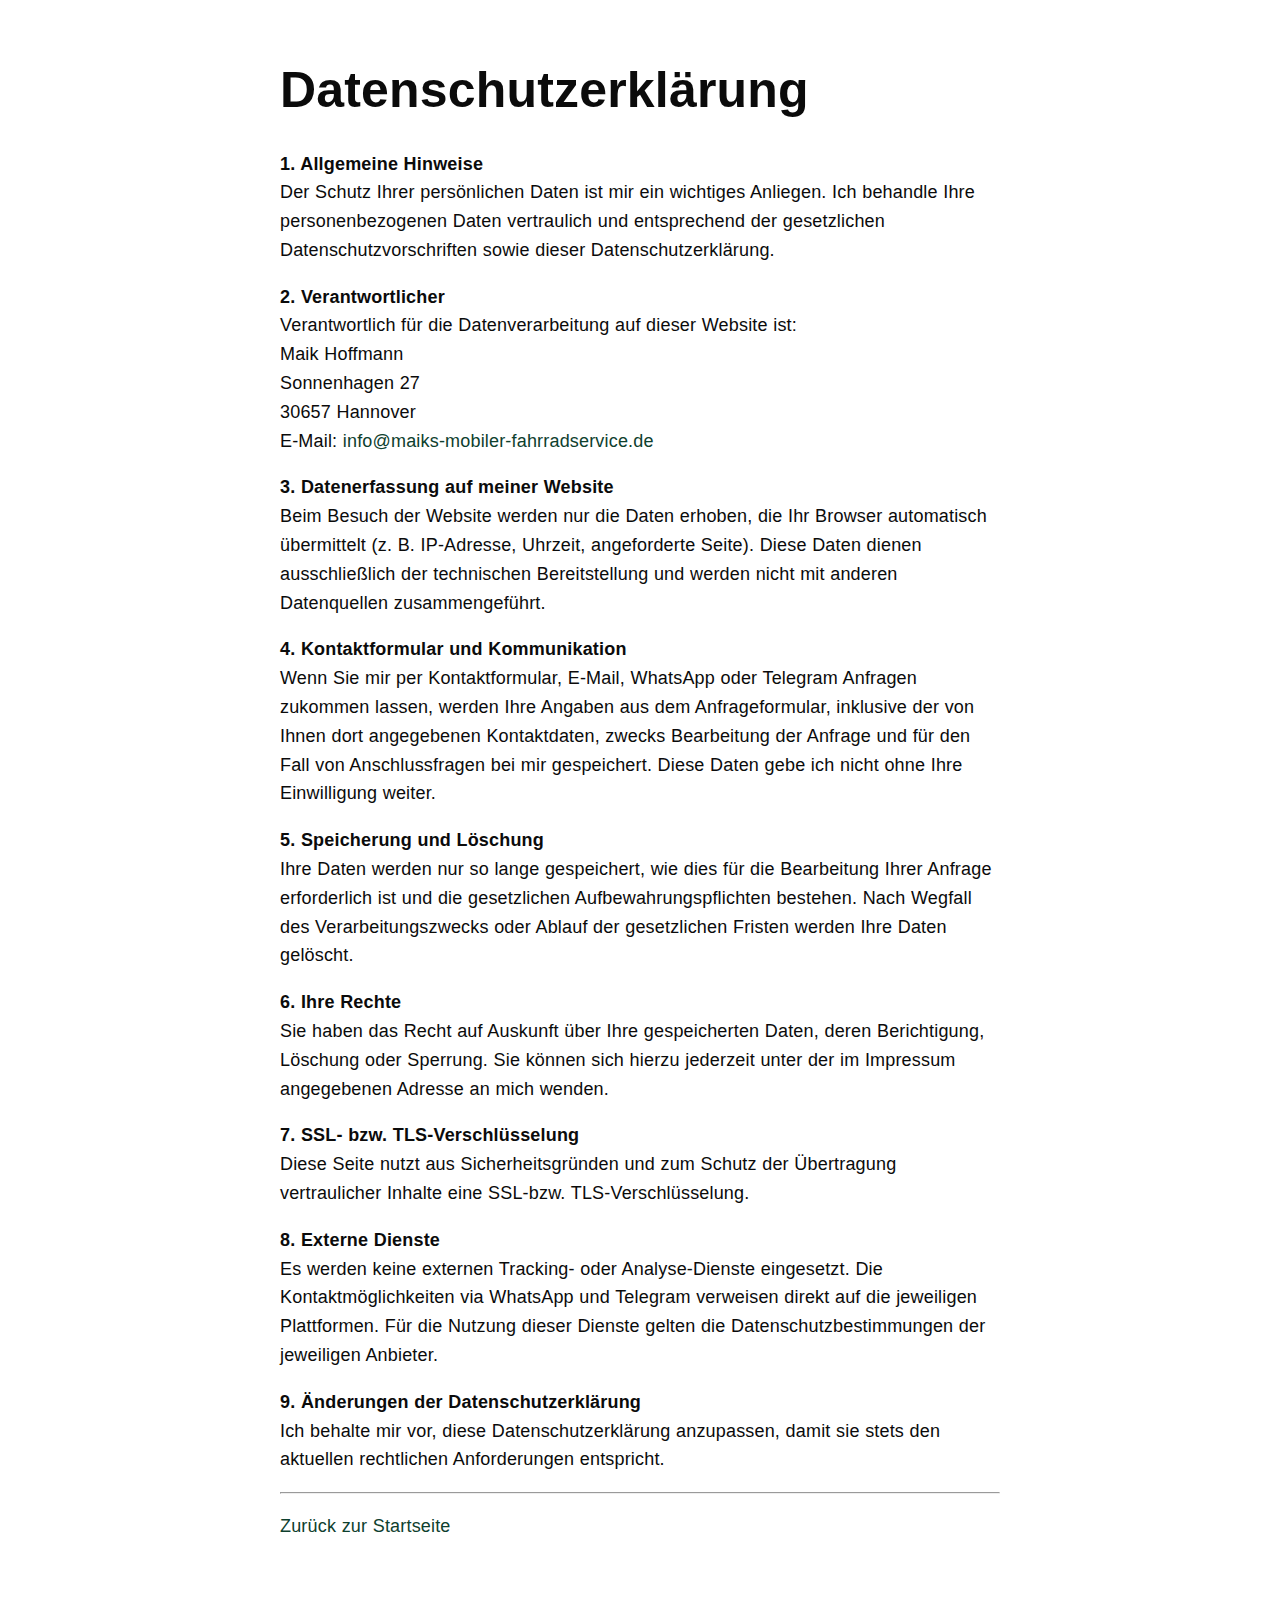
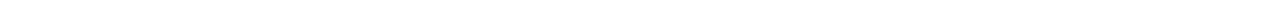
<file: datenschutz.html>
<!DOCTYPE html>
<html lang="de">
<head>
  <meta charset="UTF-8">
  <title>Datenschutz – Leinewerk</title>
  <meta name="viewport" content="width=device-width, initial-scale=1.0">
  <link rel="stylesheet" href="styles.css">
</head>
<body>
  <main class="section" style="max-width: 720px; margin: 0 auto;">
    <h1>Datenschutzerklärung</h1>
    <p>
      <strong>1. Allgemeine Hinweise</strong><br>
      Der Schutz Ihrer persönlichen Daten ist mir ein wichtiges Anliegen. Ich behandle Ihre personenbezogenen Daten vertraulich und entsprechend der gesetzlichen Datenschutzvorschriften sowie dieser Datenschutzerklärung.
    </p>
    <p>
      <strong>2. Verantwortlicher</strong><br>
      Verantwortlich für die Datenverarbeitung auf dieser Website ist:<br>
      Maik Hoffmann<br>
      Sonnenhagen 27<br>
      30657 Hannover<br>
      E-Mail: <a href="mailto:info@maiks-mobiler-fahrradservice.de">info@maiks-mobiler-fahrradservice.de</a>
    </p>
    <p>
      <strong>3. Datenerfassung auf meiner Website</strong><br>
      Beim Besuch der Website werden nur die Daten erhoben, die Ihr Browser automatisch übermittelt (z. B. IP-Adresse, Uhrzeit, angeforderte Seite). Diese Daten dienen ausschließlich der technischen Bereitstellung und werden nicht mit anderen Datenquellen zusammengeführt.
    </p>
    <p>
      <strong>4. Kontaktformular und Kommunikation</strong><br>
      Wenn Sie mir per Kontaktformular, E-Mail, WhatsApp oder Telegram Anfragen zukommen lassen, werden Ihre Angaben aus dem Anfrageformular, inklusive der von Ihnen dort angegebenen Kontaktdaten, zwecks Bearbeitung der Anfrage und für den Fall von Anschlussfragen bei mir gespeichert. Diese Daten gebe ich nicht ohne Ihre Einwilligung weiter.
    </p>
    <p>
      <strong>5. Speicherung und Löschung</strong><br>
      Ihre Daten werden nur so lange gespeichert, wie dies für die Bearbeitung Ihrer Anfrage erforderlich ist und die gesetzlichen Aufbewahrungspflichten bestehen. Nach Wegfall des Verarbeitungszwecks oder Ablauf der gesetzlichen Fristen werden Ihre Daten gelöscht.
    </p>
    <p>
      <strong>6. Ihre Rechte</strong><br>
      Sie haben das Recht auf Auskunft über Ihre gespeicherten Daten, deren Berichtigung, Löschung oder Sperrung. Sie können sich hierzu jederzeit unter der im Impressum angegebenen Adresse an mich wenden.
    </p>
    <p>
      <strong>7. SSL- bzw. TLS-Verschlüsselung</strong><br>
      Diese Seite nutzt aus Sicherheitsgründen und zum Schutz der Übertragung vertraulicher Inhalte eine SSL-bzw. TLS-Verschlüsselung.
    </p>
    <p>
      <strong>8. Externe Dienste</strong><br>
      Es werden keine externen Tracking- oder Analyse-Dienste eingesetzt. Die Kontaktmöglichkeiten via WhatsApp und Telegram verweisen direkt auf die jeweiligen Plattformen. Für die Nutzung dieser Dienste gelten die Datenschutzbestimmungen der jeweiligen Anbieter.
    </p>
    <p>
      <strong>9. Änderungen der Datenschutzerklärung</strong><br>
      Ich behalte mir vor, diese Datenschutzerklärung anzupassen, damit sie stets den aktuellen rechtlichen Anforderungen entspricht.
    </p>
    <hr>
    <p>
      <a href="index.html">Zurück zur Startseite</a>
    </p>
  </main>
</body>
</html>
</file>
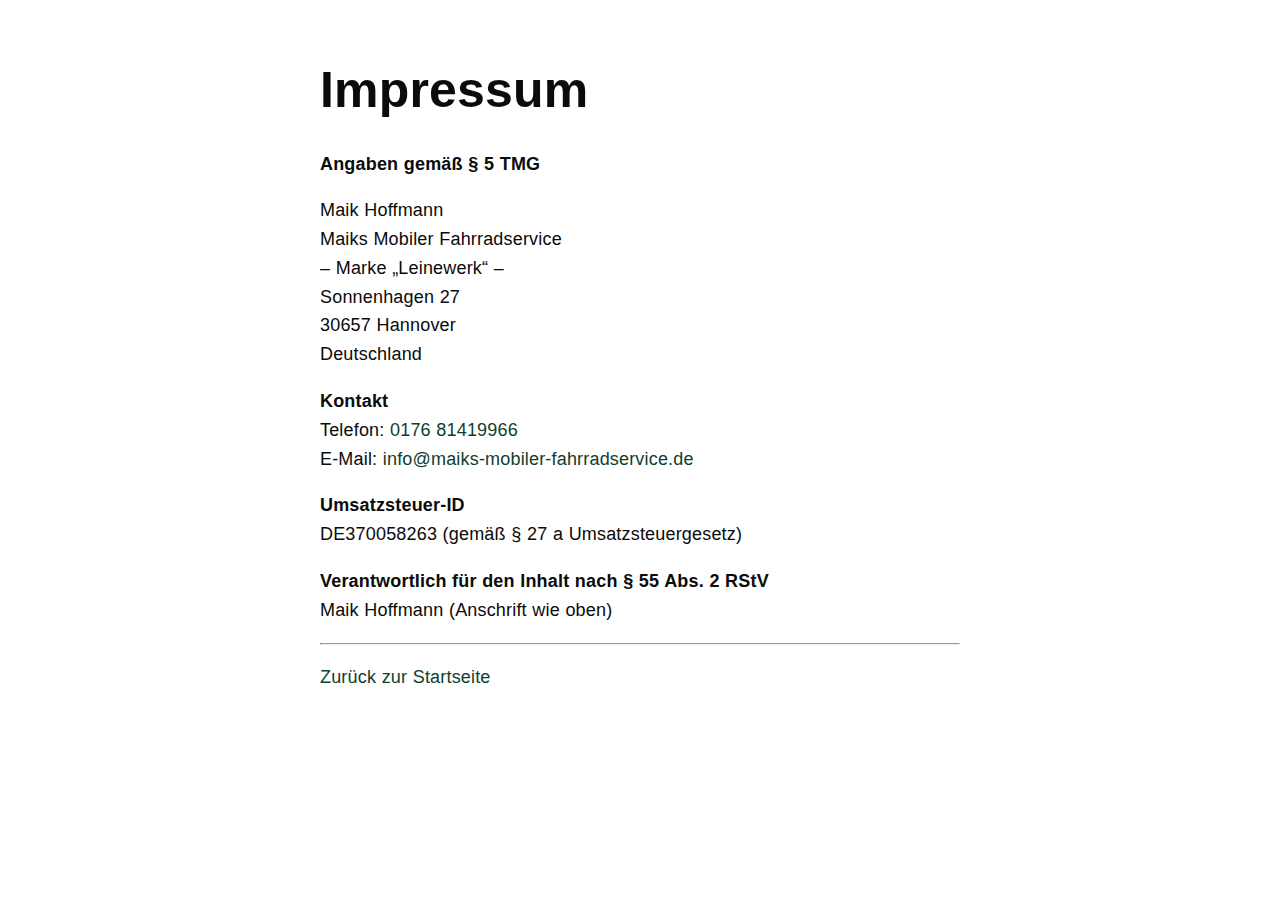
<file: impressum.html>
<!DOCTYPE html>
<html lang="de">
<head>
  <meta charset="UTF-8">
  <title>Impressum – Leinewerk</title>
  <meta name="viewport" content="width=device-width, initial-scale=1.0">
  <link rel="stylesheet" href="styles.css">
</head>
<body>
  <main class="section" style="max-width: 640px; margin: 0 auto;">
    <h1>Impressum</h1>
    <p><strong>Angaben gemäß § 5 TMG</strong></p>
    <p>
      Maik Hoffmann<br>
      Maiks Mobiler Fahrradservice<br>
      – Marke „Leinewerk“ –<br>
      Sonnenhagen 27<br>
      30657 Hannover<br>
      Deutschland
    </p>
    <p><strong>Kontakt</strong><br>
      Telefon: <a href="tel:+4917681419966">0176 81419966</a><br>
      E-Mail: <a href="mailto:info@maiks-mobiler-fahrradservice.de">info@maiks-mobiler-fahrradservice.de</a>
    </p>
    <p><strong>Umsatzsteuer-ID</strong><br>
      DE370058263 (gemäß § 27 a Umsatzsteuergesetz)
    </p>
    <p><strong>Verantwortlich für den Inhalt nach § 55 Abs. 2 RStV</strong><br>
      Maik Hoffmann (Anschrift wie oben)
    </p>
    <hr>
    <p>
      <a href="index.html">Zurück zur Startseite</a>
    </p>
  </main>
</body>
</html>
</file>
<file: styles.css>
:root {
  --color-primary: #0e402e;
  --color-accent: #d9c9a9;
  --color-text: #0b0b0b;
  --color-bg: #fff;
  --color-bg-alt: #f7f6f3;
  --color-gray-light: #f2f2f2;
  --color-gray: #eaeaea;
  --color-gray-dark: #cfcfcf;
  --shadow: 0 8px 32px rgba(14,64,46,0.08), 0 1px 8px rgba(0,0,0,0.04);
  --radius: 14px;
  --header-height: 76px;
  --max-width: 1120px;
}

html { scroll-behavior: smooth; background: var(--color-bg); }
body {
  margin: 0;
  font-family: Inter, Roboto, Arial, sans-serif;
  font-size: 18px;
  color: var(--color-text);
  background: var(--color-bg);
  line-height: 1.6;
  letter-spacing: 0.01em;
  word-spacing: 0.02em;
}
img, svg { display: block; max-width: 100%; height: auto; }
h1, h2, h3 { font-weight: 700; margin-top: 0; margin-bottom: 32px; }
h1 { font-size: 50px; line-height: 1.07; }
h2 { font-size: 32px; }
h3 { font-size: 22px; }
.section-title { font-size: 32px; margin-bottom: 16px; }
a { color: var(--color-primary); text-decoration: none; transition: color .2s; }
a:focus-visible { outline: 2px solid var(--color-primary); border-radius: 4px; }
.skip-link {
  position: absolute; left: -999px; top: 0; z-index: 999;
  background: var(--color-primary); color: #fff; padding: 8px 16px; font-size: 1rem; border-radius: 4px;
}
.skip-link:focus { left: 12px; }

.logo-ecke {
  position: fixed;
  top: 18px;
  left: 18px;
  z-index: 10001;
  padding: 0;
  margin: 0;
  border: none;
}
.logo-ecke-img {
  height: 62px;
  width: auto;
  border-radius: 9px;
  box-shadow: 0 2px 12px rgba(0,0,0,0.13);
  background: none;
  transition: transform .7s cubic-bezier(.25,.8,.25,1);
  will-change: transform;
}
.logo-ecke-img:hover {
  transform: perspective(400px) rotateY(30deg) scale(1.07);
  filter: drop-shadow(0 4px 16px #0e402e44);
}

.header {
  position: sticky; top: 0; width: 100%; background: transparent; height: var(--header-height); z-index: 100;
  transition: background .22s, box-shadow .22s; box-shadow: none;
}
.header.scrolled {
  background: var(--color-bg); box-shadow: 0 1.5px 0 0 rgba(0,0,0,0.06);
}
.nav {
  max-width: var(--max-width);
  margin: 0 auto;
  display: flex; align-items: center; justify-content: space-between;
  height: var(--header-height); padding: 0 4vw;
}
.nav-links {
  list-style: none; display: flex; gap: 32px; margin: 0; padding: 0;
}
.nav-link { position: relative; padding: 2px 0; font-size: 1rem; font-weight: 600; color: var(--color-text); }
.nav-link.active,
.nav-link:focus,
.nav-link:hover { color: var(--color-primary); }
.nav-link.active::after,
.nav-link:focus::after,
.nav-link:hover::after {
  content: ""; position: absolute; left: 0; right: 0; bottom: -3px; height: 2px;
  background: var(--color-primary); border-radius: 1px; transition: width .22s; width: 100%;
}
.nav-link::after {
  content: ""; position: absolute; left: 0; right: 0; bottom: -3px; height: 2px;
  background: var(--color-primary); border-radius: 1px; width: 0; transition: width .22s;
}

.btn {
  display: inline-block; font-size: 1rem; font-weight: 600; border-radius: var(--radius);
  padding: 12px 28px; border: none; cursor: pointer; transition: box-shadow .22s, transform .22s, background .22s;
  box-shadow: 0 2px 8px rgba(14,64,46,0.09); outline: none;
}
.btn-lg { font-size: 1.08rem; padding: 16px 38px; }
.btn-primary {
  background: var(--color-primary); color: #fff; box-shadow: var(--shadow); border: 2px solid var(--color-primary);
}
.btn-primary:hover,
.btn-primary:focus { background: #155a3b; box-shadow: 0 12px 44px #0e402e22; transform: translateY(-2px) scale(1.03); }
.btn-ghost {
  background: transparent; color: var(--color-primary); border: 2px solid var(--color-primary); box-shadow: none;
}
.btn-ghost:hover,
.btn-ghost:focus {
  background: var(--color-gray-light);
  box-shadow: 0 12px 30px #0e402e13;
  transform: translateY(-2px) scale(1.03);
}

.section, .section-alt {
  max-width: var(--max-width); margin: 0 auto; padding: 64px 16px;
}
.section-alt {
  background: var(--color-bg-alt); border-radius: var(--radius); box-shadow: 0 1px 8px rgba(14,64,46,0.04);
}
.hero {
  position: relative; display: flex; flex-direction: column; align-items: center; min-height: 66vh; justify-content: center; padding: 128px 0 64px 0; background: none; z-index: 1; overflow: hidden;
}
.hero-logo-wrap {
  display: flex;
  justify-content: center;
  align-items: center;
  min-height: 240px;
  margin-top: 28px;
  margin-bottom: 12px;
}
.hero-logo {
  width: 180px;
  max-width: 80vw;
  height: auto;
  opacity: 0;
  transform: scale(0.7) rotate(-12deg);
  animation: logoIn 1.3s cubic-bezier(.5,1.7,.6,1) forwards;
}
@keyframes logoIn {
  0% { opacity: 0; transform: scale(0.7) rotate(-12deg);}
  55% { opacity: 1; transform: scale(1.05) rotate(7deg);}
  80% { opacity: 1; transform: scale(0.98) rotate(-3deg);}
  100% { opacity: 1; transform: scale(1) rotate(0);}
}
.hero-content {
  text-align: center; max-width: 740px; margin: 0 auto; z-index: 2; position: relative;
  opacity: 0; transform: translateY(40px); transition: opacity .7s, transform .7s;
}
.hero-content.visible { opacity: 1; transform: none; }
.hero h1 { margin-bottom: 32px; }
.hero-subline {
  font-size: 1.24rem; color: var(--color-text); margin-bottom: 64px;
  font-weight: 400; letter-spacing: 0.02em;
}
.hero-actions { display: flex; gap: 32px; justify-content: center; margin-bottom: 64px; }

.leistungen-cards {
  display: grid; grid-template-columns: 1fr 1fr 1fr; gap: 48px; margin: 64px 0 32px 0;
}
.card {
  background: #fff;
  border-radius: var(--radius);
  box-shadow: var(--shadow);
  padding: 32px 32px 64px 32px;
  transition: box-shadow .24s, transform .24s;
  position: relative;
  overflow: hidden;
  min-height: 220px;
  opacity: 0;
  transform: translateY(40px) scale(0.98);
  animation: fadeInCard .9s both;
}
.card-3danim:hover {
  transform: scale(1.04) rotateY(-10deg) translateY(-8px);
  box-shadow: 0 24px 60px #0e402e22;
  background: linear-gradient(120deg,#fff,#f7f6f3 85%);
}
.card:nth-child(1) { animation-delay: .3s; }
.card:nth-child(2) { animation-delay: .5s; }
.card:nth-child(3) { animation-delay: .7s; }
.leistungen-note { margin-top: 32px; font-size: 1.02rem; color: var(--color-primary); letter-spacing: 0.02em; }

.gallery {
  display: grid; grid-template-columns: 1fr 1fr 1fr; gap: 32px; margin: 64px 0;
}
.gallery-item {
  background: #fff; border-radius: var(--radius); box-shadow: var(--shadow); overflow: hidden;
  transition: box-shadow .22s, transform .22s; position: relative; text-align: center;
  opacity: 0; transform: scale(0.96) translateY(40px);
  animation: fadeInCard .9s both;
}
.gallery-item img {
  width: 100%; height: 220px; object-fit: cover; transition: transform .22s, box-shadow .22s; filter: brightness(0.97) contrast(1.02);
}
.gallery-item:hover img {
  transform: scale(1.045) translateY(-2px) rotateY(-4deg); box-shadow: 0 12px 44px #0e402e22;
}
.gallery-item figcaption {
  font-size: 1.06rem; background: rgba(255,255,255,0.94); padding: 10px 0; color: var(--color-text); font-weight: 500; letter-spacing: 0.02em;
}
.gallery-item:nth-child(1) { animation-delay: .2s; }
.gallery-item:nth-child(2) { animation-delay: .4s; }
.gallery-item:nth-child(3) { animation-delay: .6s; }
.gallery-item:nth-child(4) { animation-delay: .8s; }
.gallery-item:nth-child(5) { animation-delay: 1s; }
.gallery-item:nth-child(6) { animation-delay: 1.2s; }

.section-fade { opacity: 0; transform: translateY(40px); transition: opacity .8s, transform .8s; }
.section-slide { opacity: 0; transform: translateX(-50px); transition: opacity .8s, transform .8s; }
.section-fade.visible, .section-slide.visible { opacity: 1; transform: none; }

.about-text {
  max-width: 540px; margin: 32px auto 0 auto; font-size: 1.09rem; color: var(--color-text); background: none; letter-spacing: 0.02em;
}

.kontakt-form {
  max-width: 520px; margin: 0 auto 32px auto; background: #fff; border-radius: var(--radius); box-shadow: var(--shadow);
  padding: 64px 32px; display: flex; flex-direction: column; gap: 32px;
  animation: fadeInUp .7s both .4s;
}
.form-group { display: flex; flex-direction: column; gap: 5px; }
.form-group label { font-weight: 500; font-size: 1rem; letter-spacing: 0.02em; }
input, textarea {
  padding: 10px 12px; border: 1px solid var(--color-gray); border-radius: 7px; font-family: inherit; font-size: 1rem; background: var(--color-bg-alt);
  transition: border-color .2s, box-shadow .2s;
}
input:focus, textarea:focus {
  border-color: var(--color-primary); box-shadow: 0 0 0 2px #0e402e22; outline: none;
}
.datenschutz-hinweis { font-size: 0.96rem; color: var(--color-gray-dark); margin-top: 8px; }
.direkt-links { margin: 32px 0 0 0; display: flex; gap: 32px; justify-content: center; }
.kontakt-link { color: var(--color-primary); font-weight: 500; text-decoration: underline; font-size: 1rem; }

.footer {
  background: var(--color-bg-alt); text-align: center; padding: 32px 0; font-size: 1rem; color: var(--color-gray-dark); border-top: 1px solid var(--color-gray);
}
.footer-links { margin-left: 16px; font-size: 0.96rem; }
.footer a { color: var(--color-gray-dark); text-decoration: underline; margin: 0 2px; }

@media (max-width: 960px) {
  .nav { padding: 0 3vw; }
  .section, .section-alt { padding: 48px 16px; }
  .gallery { grid-template-columns: 1fr 1fr; }
  .leistungen-cards { grid-template-columns: 1fr; gap: 32px; }
}
@media (max-width: 700px) {
  .nav {
    flex-direction: row;
    align-items: center;
    padding: 0 2vw;
    height: var(--header-height);
    position: relative;
  }
  .nav-toggle {
    display: inline-block;
    background: none;
    border: none;
    cursor: pointer;
    padding: 10px;
    margin-right: 12px;
    z-index: 120;
  }
  .nav-toggle-bar {
    display: block;
    width: 26px;
    height: 3px;
    background: #0e402e;
    margin: 5px 0;
    border-radius: 2px;
    transition: background .22s;
  }
  .nav-links {
    display: none;
    position: absolute;
    top: var(--header-height);
    left: 0;
    width: 100vw;
    background: var(--color-bg);
    flex-direction: column;
    gap: 0;
    box-shadow: 0 4px 24px #0e402e22;
    padding: 18px 0 8px 0;
    z-index: 110;
  }
  .nav-links.open {
    display: flex;
  }
  .nav-link {
    font-size: 1.18rem;
    padding: 15px 24px;
    border-bottom: 1px solid #eaeaea;
    width: 100%;
  }
  .nav-cta {
    display: none;
  }
  .logo-ecke {
    top: 12px;
    left: 12px;
    height: 44px;
  }
}
@media (max-width: 600px) {
  h1 { font-size: 32px; }
  h2 { font-size: 22px; }
  .nav { flex-direction: column; align-items: flex-start; padding: 0 6vw; height: auto; }
  .nav-links { gap: 16px; margin-top: 8px; }
  .hero-content { padding: 0 16px; }
  .gallery { grid-template-columns: 1fr; }
  .gallery-item img { height: 140px; }
  .leistungen-cards { grid-template-columns: 1fr; }
}

/* Animationen */
@keyframes fadeInUp {
  0% { opacity:0; transform: translateY(40px);}
  100% { opacity:1; transform: none;}
}
@keyframes fadeInCard {
  0% { opacity:0; transform: scale(0.96) translateY(40px);}
  100% { opacity:1; transform: none;}
}
</file>
